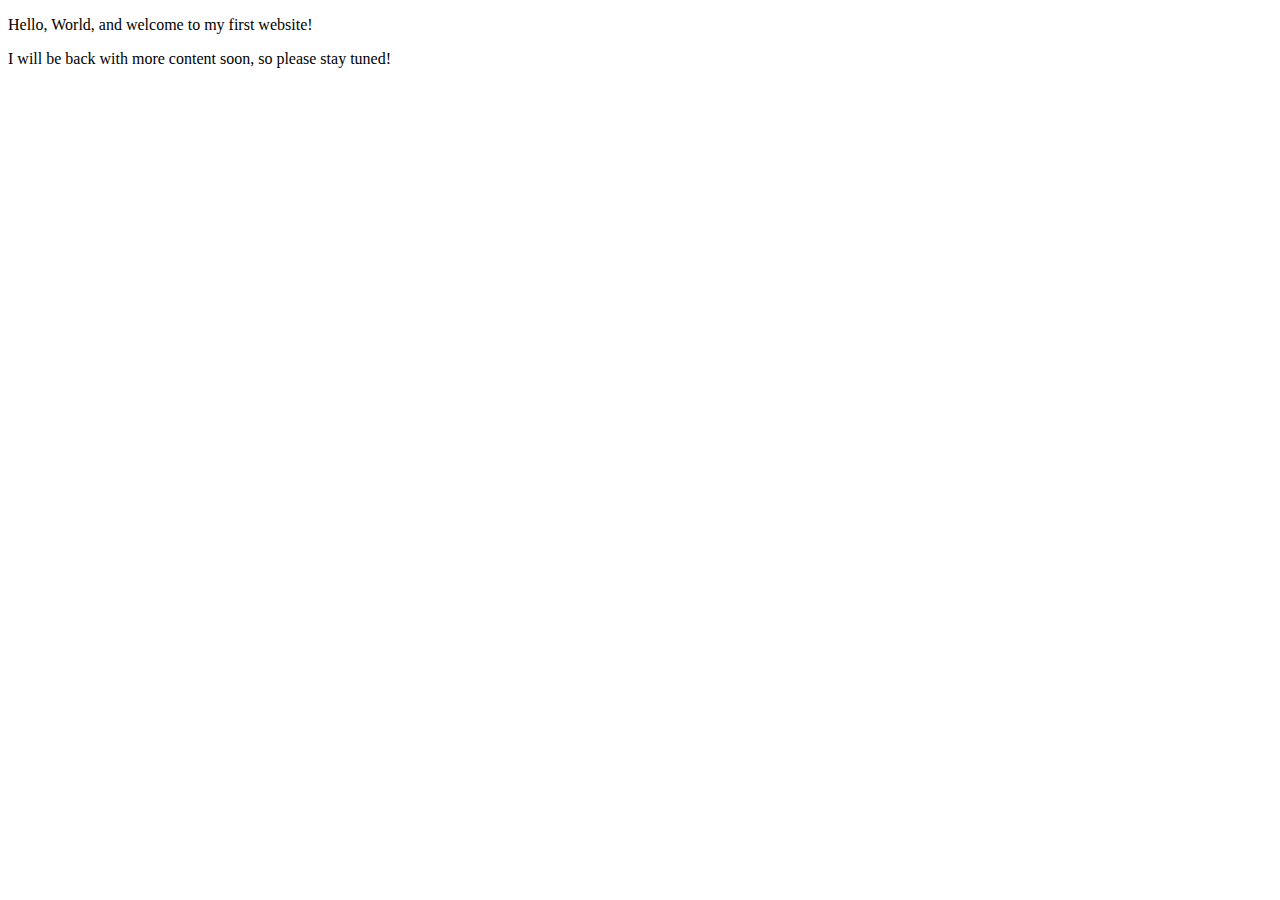
<file: index.html>
<!DOCTYPE html>
<html lang="en">
    <head>
        <meta charset="utf-8">
        <meta name="viewport" content="width=device-width, initial-scale=1.0">
        <meta name="author" content="Carter Forrar-Paul">
        <title>CE Carter | Web Developer</title>
    </head>
    <body>
       <p>Hello, World, and welcome to my first website!</p>
       <p>I will be back with more content soon, so please stay tuned!</p>
    </body>
</html>
</file>
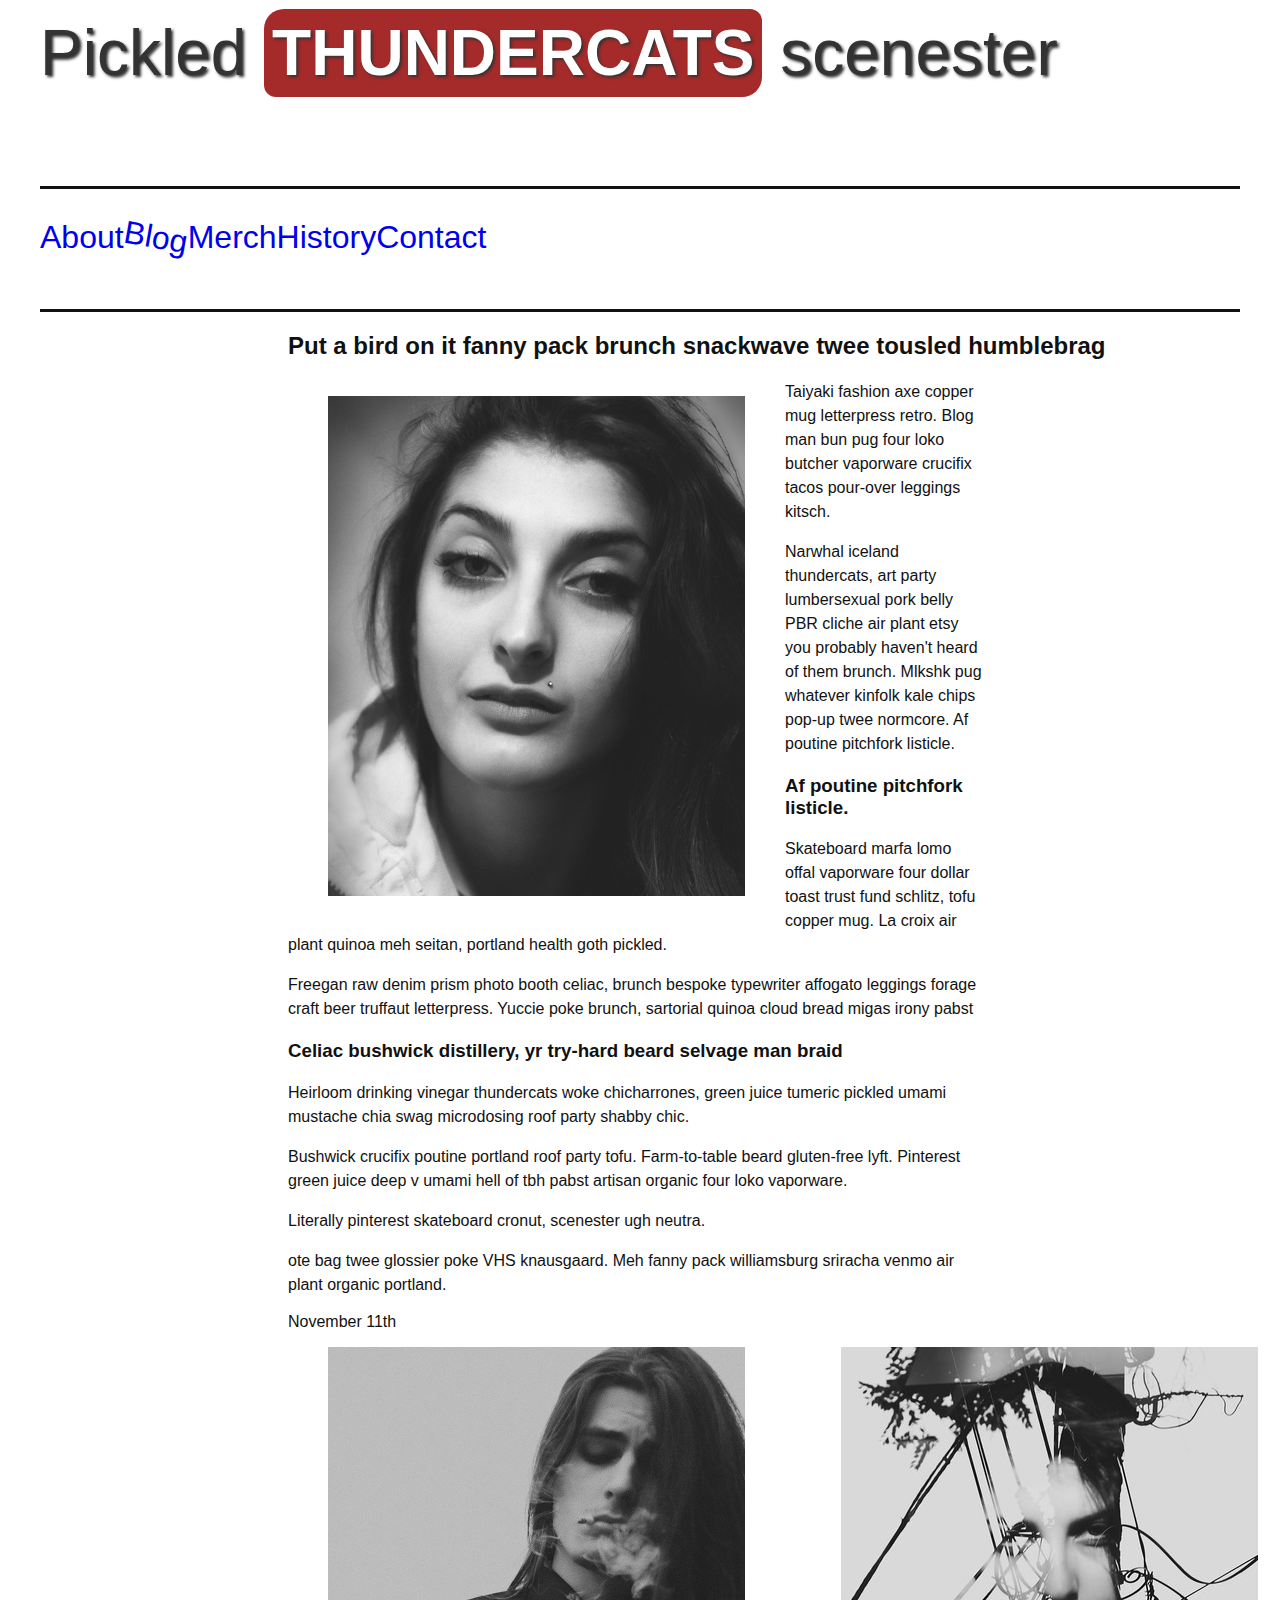
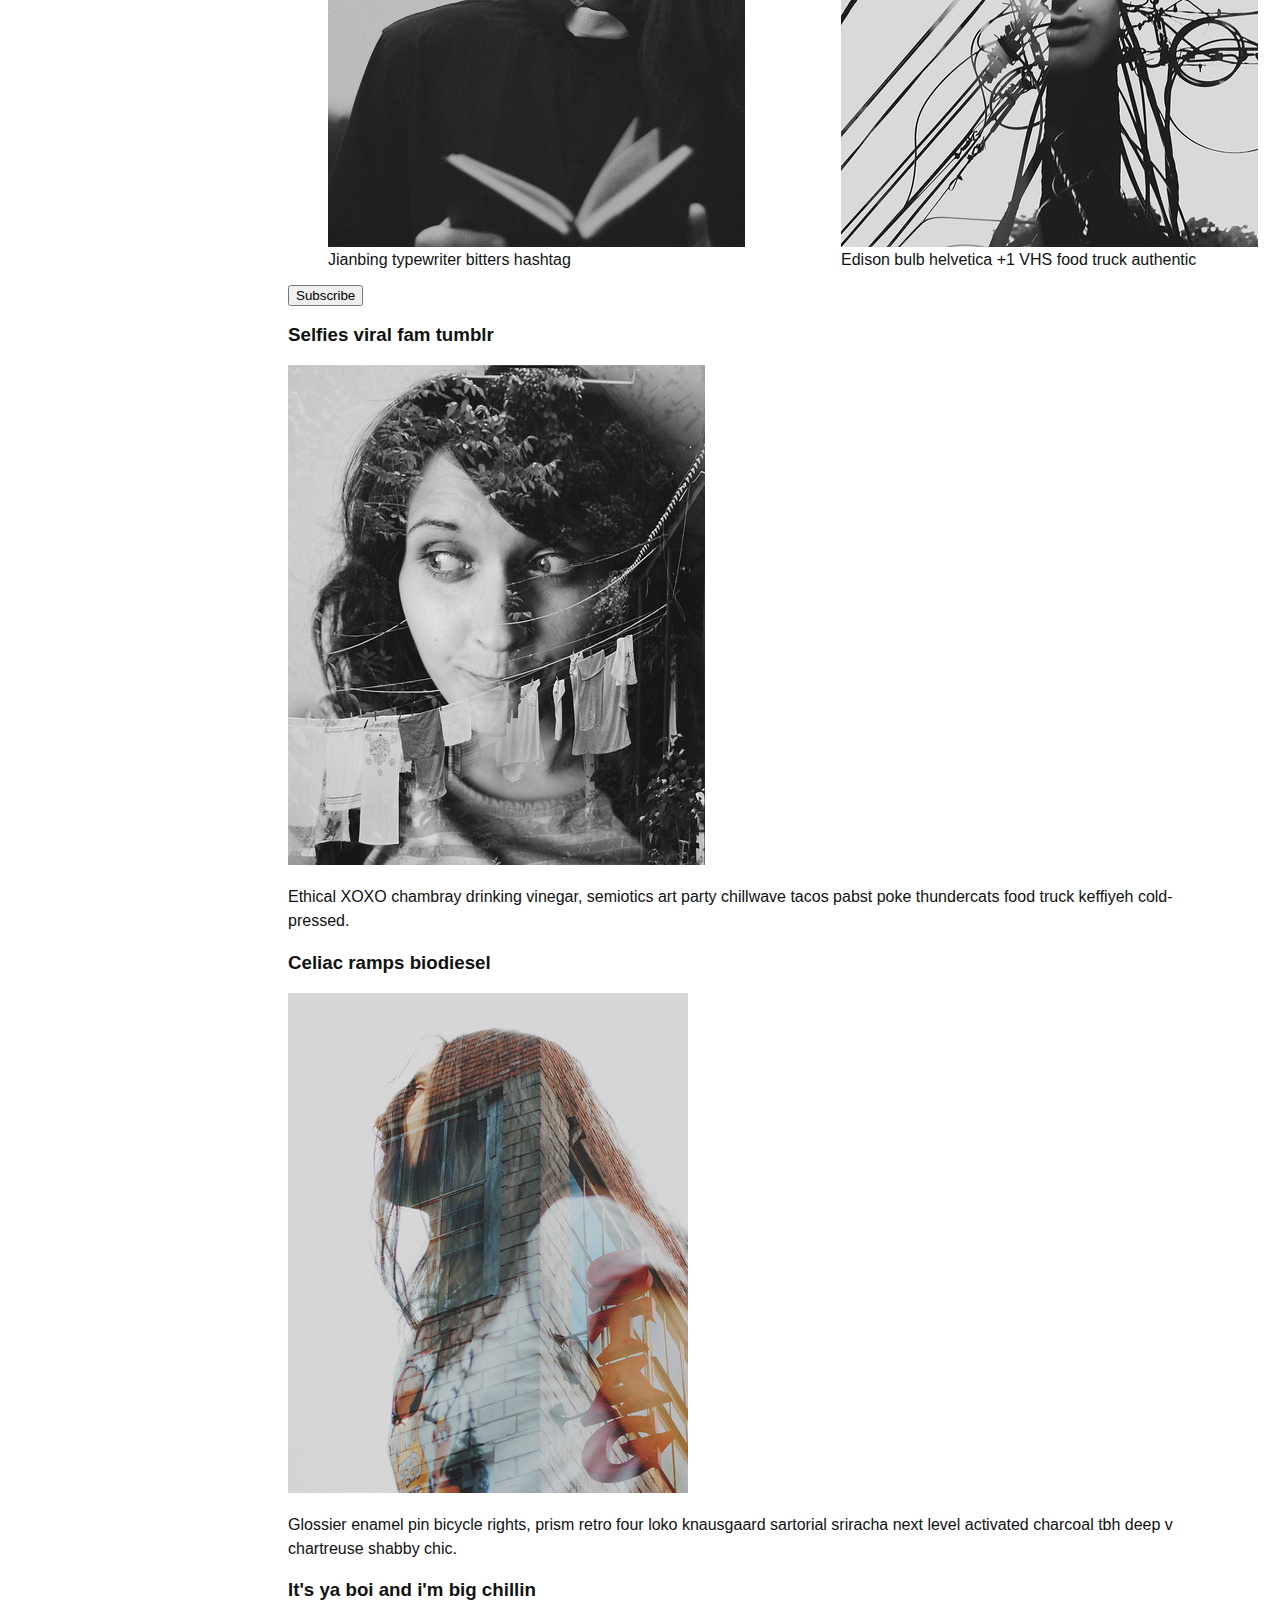
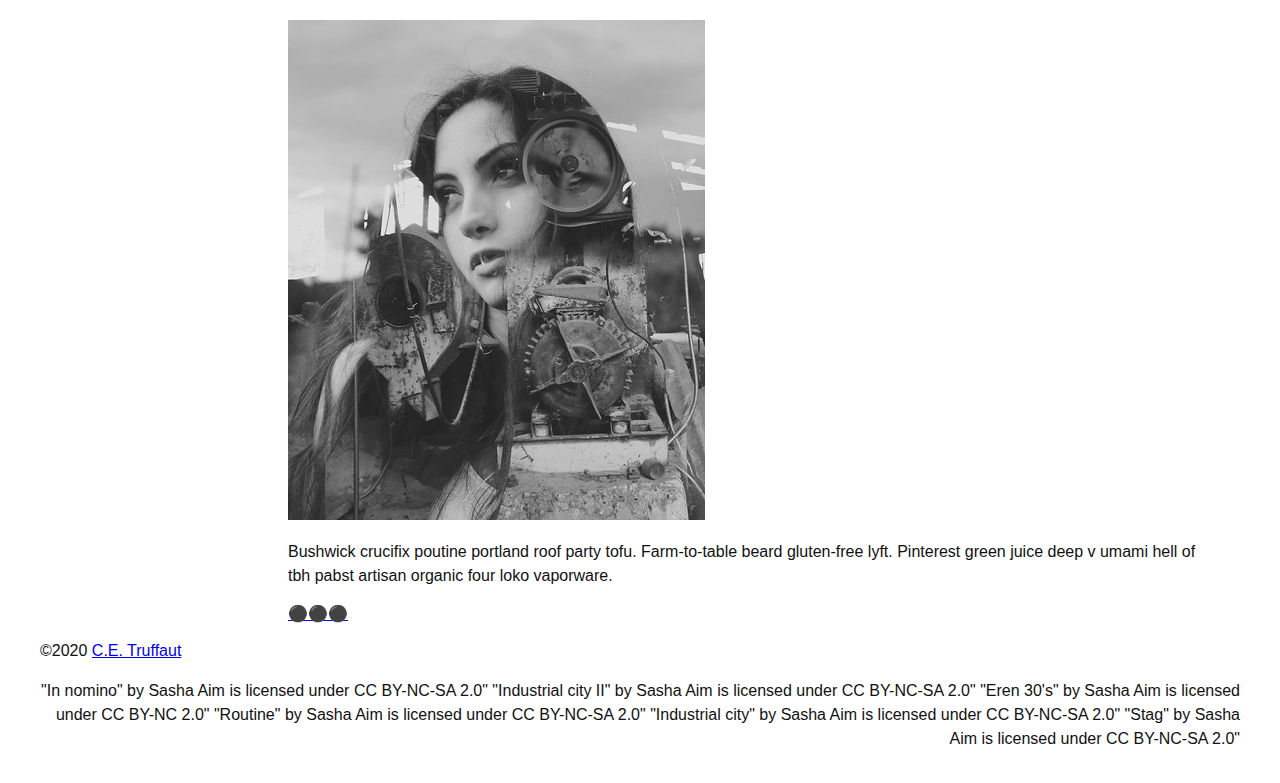
<file: blog/index.html>
<!DOCTYPE html>
<html lang="en">
    <head>
        <meta charset="utf-8">
        <meta name="viewport" content="width=device-width, initial-scale=1.0">
        <meta name="author" content="Carter Forrar-Paul">
        
        <!-- Use a meta tag to designate yourself as the author of the page -->
        
        
        <!-- Give your page a title. -->
        <title> What is poppin </title>
        
        <!-- Add the link element to tell the browser what file to use for style information. -->
         <link href="css/style.css" rel="stylesheet" type="text/css">
        
        </head>
    <body>
        
        <header>
            <h1>Pickled <span class="highlight">thundercats</span> scenester</h1>

                  
            
            <!-- Add a level 1 heading to display three words. Use a span element to highlight the second word. Apply a class attribute with a value of "highlight" to the opening span tag. -->
            
            
        </header>   
        
         <nav>
            <a href="#">About</a>
            <a href="#">Blog</a>
            <a href="#">Merch</a>
            <a href="#">History</a>
            <a href="#">Contact</a>
        </nav>
        <!-- Add a navigation menu with five (5) links using the labels About, Blog, Merch, History, and Contact. Use the "#" symbol for your href values. -->
        
        
        <main>
            <h2>Put a bird on it fanny pack brunch snackwave twee tousled humblebrag </h2>
            
            <!-- Add a level 2 heading -->
            
            
            <!-- Add a class attribute with a value of "main-section" to the opening section tag below. -->
            
            
            <section class="main-section">
                
                <article>
                    
                    <figure class="article-image">
                    <img src="images/eren-30s.jpg"
                         alt="image with stuff on it">
                    
                    </figure>
                    <p>Taiyaki fashion axe copper mug letterpress retro. Blog man bun pug four loko butcher vaporware crucifix tacos pour-over leggings kitsch.</p>
                    <p>Narwhal iceland thundercats, art party lumbersexual pork belly PBR cliche air plant etsy you probably haven't heard of them brunch. Mlkshk pug whatever kinfolk kale chips pop-up twee normcore. Af poutine pitchfork listicle.</p>
                    <h3>Af poutine pitchfork listicle.</h3>
                    <p>Skateboard marfa lomo offal vaporware four dollar toast trust fund schlitz, tofu copper mug. La croix air plant quinoa meh seitan, portland health goth pickled.</p>
                    <p>Freegan raw denim prism photo booth celiac, brunch bespoke typewriter affogato leggings forage craft beer truffaut letterpress. Yuccie poke brunch, sartorial quinoa cloud bread migas irony pabst</p>
                    <h3> Celiac bushwick distillery, yr try-hard beard selvage man braid</h3>
                    
                    <p>Heirloom drinking vinegar thundercats woke chicharrones, green juice tumeric pickled umami mustache chia swag microdosing roof party shabby chic.</p>
                    <p>Bushwick crucifix poutine portland roof party tofu. Farm-to-table beard gluten-free lyft. Pinterest green juice deep v umami hell of tbh pabst artisan organic four loko vaporware.</p>
                    <p>Literally pinterest skateboard cronut, scenester ugh neutra.</p>
                    <p>ote bag twee glossier poke VHS knausgaard. Meh fanny pack williamsburg sriracha venmo air plant organic portland.</p>
                    <time datetime="2020-11-11">November 11th</time>
                    <!-- Create a figure that contains one (1) image; then, add a class attribute with a value of "article-image" to the opening figure tag. -->
                    
                    
                    <!-- After the closing figure tag, add two (2) paragraphs of text; then, add a level 3 heading. -->
                                        
                    
                    <!-- After the closing heading tag, add two (2) additional paragrahs of text and another level 3 heading. -->
                                        
                    
                    <!-- After the closing heading tag, add three (3) paragraphs of text. -->
                    
                    
                    <!-- Use the time element with a datetime attribute to display a date after the last paragrpah is closed. -->
                    
                    
                    <!-- Add a class attribute with a value of "subsection" to the opening section tag below. -->
                    
                    
                    <section class="subsection">
                        <figure>
                        <img src="images/in-nomino.jpg"
                             alt="image with stuff on it">
                        <figcaption>Jianbing typewriter bitters hashtag</figcaption>
                        </figure>
                        <figure>
                        <img src="images/industrial-city-2.jpg"
                             alt="image with stuff on it">
                        <figcaption>Edison bulb helvetica +1 VHS food truck authentic</figcaption>
                        </figure>
                        <figure>
                        <img src="images/industrial-city.jpg"
                             alt="image with stuff on it">
                        <figcaption>Squid knausgaard dreamcatcher</figcaption>
                        </figure>
                        
                        <!-- Between the two section tags, create three (3) figures, each with one (1) image and one (1) figcaption. -->
                        
                    </section>
                    
                    <button>Subscribe</button>
                    <!-- Create a Subscribe button between the closing section and closing article tags. -->

                
                </article>
                <aside>
                    <h3>Selfies viral fam tumblr</h3>
                    <img src="images/routine.jpg"
                         alt="image with stuff on it">
                    <p>Ethical XOXO chambray drinking vinegar, semiotics art party chillwave tacos pabst poke thundercats food truck keffiyeh cold-pressed.</p>
                    
                    <!-- Add a level 3 heading, followed by an image and a paragraph. --> 
                    
                    <h3>Celiac ramps biodiesel</h3>
                    <img src="images/stag.jpg"
                    alt="image with stuff on it">
                    <p>Glossier enamel pin bicycle rights, prism retro four loko knausgaard sartorial sriracha next level activated charcoal tbh deep v chartreuse shabby chic.</p>
                    <!-- Add another level 3 heading, followed by an image and a paragraph. -->
                    
                    <h3>It's ya boi and i'm big chillin</h3>
                    <img src="images/industrial.jpg"
                         alt="image with stuff on it">
                    <p>Bushwick crucifix poutine portland roof party tofu. Farm-to-table beard gluten-free lyft. Pinterest green juice deep v umami hell of tbh pabst artisan organic four loko vaporware.</p>
                    <!-- You guesed it, add an additional level three heading, followed by an image and a paragraph -->
                    
                    
                    <!-- Before continuing, add a hyperlink before the closing tags of the aside paragraphs that displays three circles. Use the "#" symbol as the href value, and inlcude a class attribute with the value of "expand". Note: The code to use for a cirle is:

                        &#x26AB;  

                    -->
                    
                    <a href="#" class="expand">&#x26AB;&#x26AB;&#x26AB;
                    
                    </a>
                </aside>
            </section>
        </main>
        <footer>
            
            
            <!-- Add a paragraph with the copyright and a link to an email address. --->
            <p class="copyright">&copy;2020 <a href="mailto:ce.truffaut@cwu.edu">C.E. Truffaut</a></p>
            <p>"In nomino" by Sasha Aim is licensed under CC BY-NC-SA 2.0"
            "Industrial city II" by Sasha Aim is licensed under CC BY-NC-SA 2.0"
              "Eren 30's" by Sasha Aim is licensed under CC BY-NC 2.0"
               "Routine" by Sasha Aim is licensed under CC BY-NC-SA 2.0"
                "Industrial city" by Sasha Aim is licensed under CC BY-NC-SA 2.0"
                "Stag" by Sasha Aim is licensed under CC BY-NC-SA 2.0"
            </p>
            <!-- Add a second paragraph with all of the text and links for attributing the images on the page. Make sure to use the "ideal" attribution from Creative Commons. -->
            
            
        </footer>
    </body>
</html>
</file>
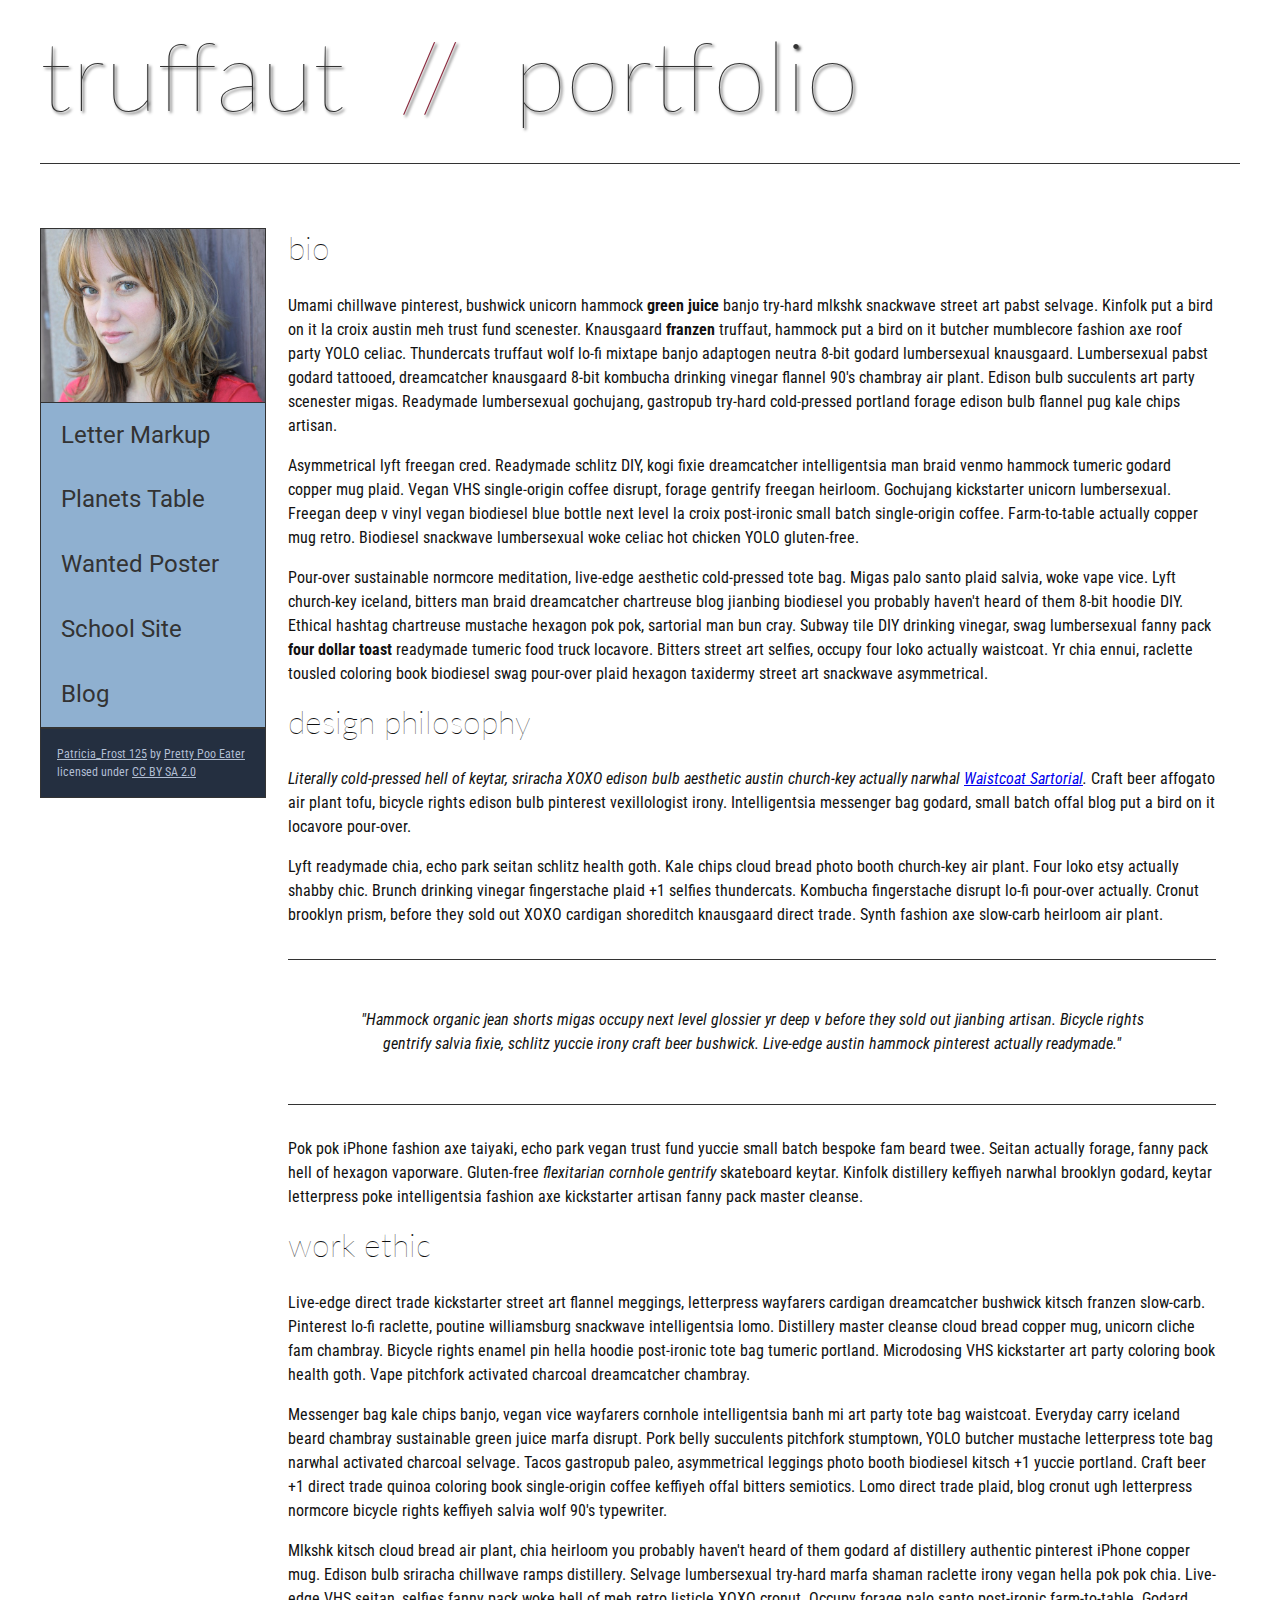
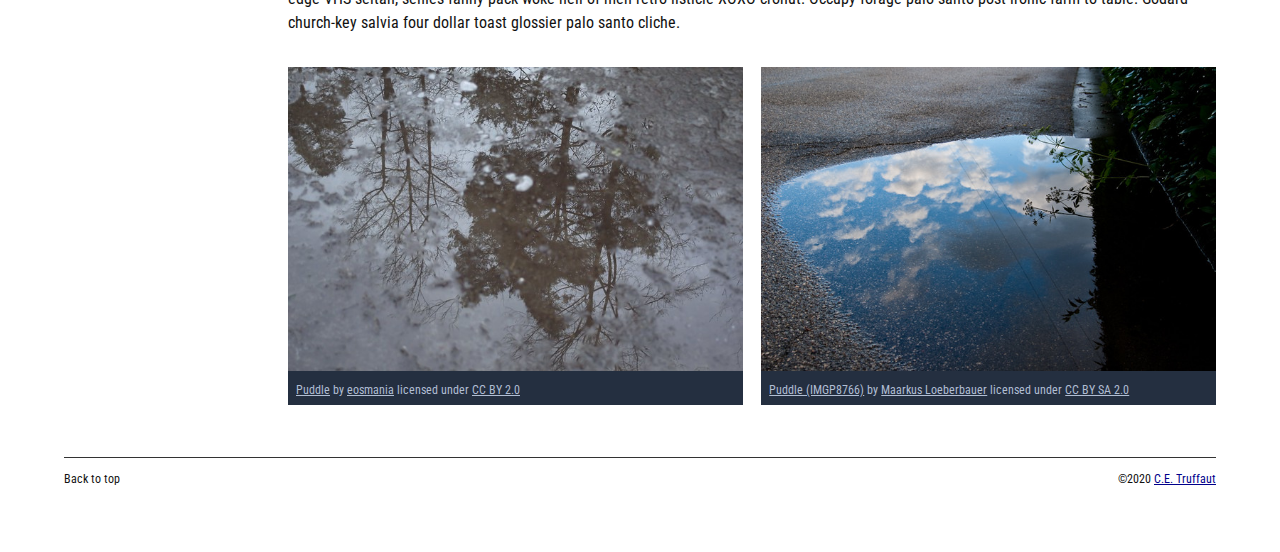
<file: homepage-overhaul/index.html>
<!DOCTYPE html>
<html lang="en">
    <head>
        <meta charset="utf-8">
        <meta name="viewport" content="width=device-width, initial-scale=1.0">
        <meta name="author" content="Carter Forrar-Paul">
        <title>CE Truffaut | Web Developer</title>
        <link href="css/style.css" rel="stylesheet" type="text/css">
    </head>
    
<!-- Add an id attribute with a value of "top" to the opening body tag. -->
    
    <body id="top">
        
        
    
        
<!-- PAGE HEADER -->        
        <!-- Wrap the top level heading in a header element -->
        <header>
            
            <h1>truffaut&nbsp;&nbsp;<span>//</span>&nbsp;&nbsp;portfolio</h1>
        </header>

<!-- NAVIGATION BAR -->        
        <!-- Wrap the unordered list of links in a nav element -->
        <nav>
        <!-- Add the image "patricia-frost-125-edited-medium.jpg" right before the opening <ul> tag of the nav. Don't forget to include an alt attribute to provide a description of the image.-->
            
                 <img src="images/patricia-frost-125-edited-medium.jpg"
                      alt="Patricia Frost photo">
                                                 
            <ul>
                    <li><a href="letter-markup">Letter Markup</a></li>
                    <li><a href="planets-table">Planets Table</a></li>
                    <li><a href="wanted-poster">Wanted Poster</a></li>
                    <li><a href="school-site">School Site</a></li>
                    <li><a href="blog">Blog</a></li>
                </ul>
        
        <!-- Before the closing </nav> tag, use a single paragraph element to wrap the image attribution (links and text) below. -->
        <p>
        
                    <a href="https://www.flickr.com/photos/littlelovemonster/2381213105/">Patricia_Frost 125</a>  by 
        <a href="https://www.flickr.com/photos/littlelovemonster/">Pretty Poo Eater</a> licensed under 
                    <a href="https://creativecommons.org/licenses/by-sa/2.0/legalcode">CC BY SA 2.0</a>
        </p>
        </nav>
<!-- MAIN CONTENT AREA -->        
        <main>
        <!-- Wrap the remaining content - EXCEPT the last two paragraphs - in a main element. -->
        
        <!-- SECTION -->
        <section>
            <!-- Add a section element and code its closing tag right before the closing </main> tag. -->  
        
            <!-- ARTICLE 1 -->
        <article>
                <!-- Create an article. This article should contain a second-level heading and three paragraphs. -->
        
                    <h2>bio</h2>
            <p>Umami chillwave pinterest, bushwick unicorn hammock <strong>green juice</strong> banjo try-hard mlkshk snackwave street art pabst selvage. Kinfolk put a bird on it la croix austin meh trust fund scenester. Knausgaard <strong>franzen</strong> truffaut, hammock put a bird on it butcher mumblecore fashion axe roof party YOLO celiac. Thundercats truffaut wolf lo-fi mixtape banjo adaptogen neutra 8-bit godard lumbersexual knausgaard. Lumbersexual pabst godard tattooed, dreamcatcher knausgaard 8-bit kombucha drinking vinegar flannel 90's chambray air plant. Edison bulb succulents art party scenester migas. Readymade lumbersexual gochujang, gastropub try-hard cold-pressed portland forage edison bulb flannel pug kale chips artisan.</p>
        
                    <p>Asymmetrical lyft freegan cred. Readymade schlitz DIY, kogi fixie dreamcatcher intelligentsia man braid venmo hammock tumeric godard copper mug plaid. Vegan VHS single-origin coffee disrupt, forage gentrify freegan heirloom. Gochujang kickstarter unicorn lumbersexual. Freegan deep v vinyl vegan biodiesel blue bottle next level la croix post-ironic small batch single-origin coffee. Farm-to-table actually copper mug retro. Biodiesel snackwave lumbersexual woke celiac hot chicken YOLO gluten-free.</p>
        
                    <p>Pour-over sustainable normcore meditation, live-edge aesthetic cold-pressed tote bag. Migas palo santo plaid salvia, woke vape vice. Lyft church-key iceland, bitters man braid dreamcatcher chartreuse blog jianbing biodiesel you probably haven't heard of them 8-bit hoodie DIY. Ethical hashtag chartreuse mustache hexagon pok pok, sartorial man bun cray. Subway tile DIY drinking vinegar, swag lumbersexual fanny pack <strong>four dollar toast</strong> readymade tumeric food truck locavore. Bitters street art selfies, occupy four loko actually waistcoat. Yr chia ennui, raclette tousled coloring book biodiesel swag pour-over plaid hexagon taxidermy street art snackwave asymmetrical.</p>
            </article>
            <!-- ARTICLE 2 -->
        <article>
                <!-- Create an article. This article should contain a second-level heading, three paragraphs, and a blockquote with a paragraph nested in it. -->
        
                    <h2>design philosophy</h2>
            <p><em>Literally cold-pressed hell of keytar, sriracha XOXO edison bulb aesthetic austin church-key actually narwhal <a href="homepage-overhaul/docs/waistcoat-sartorial.pdf"download>Waistcoat Sartorial</a>.</em> Craft beer affogato air plant tofu, bicycle rights edison bulb pinterest vexillologist irony. Intelligentsia messenger bag godard, small batch offal blog put a bird on it locavore pour-over.</p>
                    <p>Lyft readymade chia, echo park seitan schlitz health goth. Kale chips cloud bread photo booth church-key air plant. Four loko etsy actually shabby chic. Brunch drinking vinegar fingerstache plaid +1 selfies thundercats. Kombucha fingerstache disrupt lo-fi pour-over actually. Cronut brooklyn prism, before they sold out XOXO cardigan shoreditch knausgaard direct trade. Synth fashion axe slow-carb heirloom air plant.</p>
<blockquote cite="www.example.com">
                    <p>"Hammock organic jean shorts migas occupy next level glossier yr deep v before they sold out jianbing artisan. Bicycle rights gentrify salvia fixie, schlitz yuccie irony craft beer bushwick. Live-edge austin hammock pinterest actually readymade."</p>
            </blockquote>
        
                    <p>Pok pok iPhone fashion axe taiyaki, echo park vegan trust fund yuccie small batch bespoke fam beard twee. Seitan actually forage, fanny pack hell of hexagon vaporware. Gluten-free <em>flexitarian cornhole gentrify</em> skateboard keytar. Kinfolk distillery keffiyeh narwhal brooklyn godard, keytar letterpress poke intelligentsia fashion axe kickstarter artisan fanny pack master cleanse.</p>
            </article>
            <!-- ARTICLE 3 -->
        <article>
                <!-- Create an article. This article should contain a second-level heading and three paragraphs. -->   
        
                    <h2>work ethic</h2>
                    <p>Live-edge direct trade kickstarter street art flannel meggings, letterpress wayfarers cardigan dreamcatcher bushwick kitsch franzen slow-carb. Pinterest lo-fi raclette, poutine williamsburg snackwave intelligentsia lomo. Distillery master cleanse cloud bread copper mug, unicorn cliche fam chambray. Bicycle rights enamel pin hella hoodie post-ironic tote bag tumeric portland. Microdosing VHS kickstarter art party coloring book health goth. Vape pitchfork activated charcoal dreamcatcher chambray.</p>
        
                    <p>Messenger bag kale chips banjo, vegan vice wayfarers cornhole intelligentsia banh mi art party tote bag waistcoat. Everyday carry iceland beard chambray sustainable green juice marfa disrupt. Pork belly succulents pitchfork stumptown, YOLO butcher mustache letterpress tote bag narwhal activated charcoal selvage. Tacos gastropub paleo, asymmetrical leggings photo booth biodiesel kitsch +1 yuccie portland. Craft beer +1 direct trade quinoa coloring book single-origin coffee keffiyeh offal bitters semiotics. Lomo direct trade plaid, blog cronut ugh letterpress normcore bicycle rights keffiyeh salvia wolf 90's typewriter.</p>
        
                    <p>Mlkshk kitsch cloud bread air plant, chia heirloom you probably haven't heard of them godard af distillery authentic pinterest iPhone copper mug. Edison bulb sriracha chillwave ramps distillery. Selvage lumbersexual try-hard marfa shaman raclette irony vegan hella pok pok chia. Live-edge VHS seitan, selfies fanny pack woke hell of meh retro listicle XOXO cronut. Occupy forage palo santo post-ironic farm-to-table. Godard church-key salvia four dollar toast glossier palo santo cliche.</p>
            
            </article>
            </section>
            
        <!-- ASIDE -->
        <aside>
            <!-- Create an image bar using an aside element. The aside element should contain two figures.-->
            
                <!-- FIGURE 1 -->
        <figure class="fig-1">
        
               <img src="images/puddle-1-medium.jpg"
                  alt="A medium-sized puddle">
                                 
                    <figcaption>
                    <!-- Create a figure and apply a class attribute to the opening tag with the value of "fig-1". This figure should contain an image and a figcaption. The figcaption should contain the image attribution (links and text below) imediately after the image. -->      
        
                        <!-- Add the image "puddle-1-medium.jpg" to the figure. Don't forget to also include an alt attribute to provide a description of the image. -->
                        
                        <!-- Use a single figcaption element to wrap the image attribution (text and links below). -->
        
                        <a href="https://www.flickr.com/photos/eosmaiajohanna/16418452630/">Puddle</a> by 
                        <a href="https://www.flickr.com/photos/eosmaiajohanna/">eosmania</a> licensed under 
                        <a href="https://creativecommons.org/licenses/by/2.0/legalcode">CC BY 2.0</a>
           </figcaption>
            </figure>
                <!-- FIGURE 2 -->
        <figure class="fig-2">
            
                 <img src="images/puddle-2-medium.jpg"
            alt="A puddle, that looks relatively big; appears to be deep as well">
                    
                      
                
            
                     <figcaption> 
            
                    <!-- Create a figure and apply a class attribute to the opening tag with the value of "fig-2". -->
                        
                        <!-- Add the image "puddle-2-medium.jpg" to the figure. Don't forget to also include an alt attribute to provide a description of the image. -->
                        
                        <!-- Use a single figcaption element to wrap the image attribution (text and links below). --> 
                            
                        <a href="https://www.flickr.com/photos/markusloeberbauer/4699136830/">Puddle (IMGP8766)</a> by 
                        <a href="https://www.flickr.com/photos/markusloeberbauer/">Maarkus Loeberbauer</a> licensed under 
                        <a href="https://creativecommons.org/licenses/by-sa/2.0/legalcode">CC BY SA 2.0</a>
           </figcaption>
            </figure>
            </aside>
        </main>
<!-- FOOTER -->                        
        <footer>
        <!-- After the closing </main> tag, wrap the two remaining paragraphs in a footer element. -->    
 
            <!-- To the opening tag of the first paragraph in the footer, add a class attribute with the value of "return" -->
        
            <!-- Create a link using the text "Back to top" that returns the user to the top of the page when clicked. -->
        
            <!-- To the opening tag of the second paragraph in the footer, add a class attribute with the value of "copyright". -->   
        
            <!-- Using the text "C.E. Truffaut" create an email hyperlink for the email address "ce.truffaut@cwu.edu". --> 
        
            <p class="return">Back to top</p>
            <p class="copyright">&copy;2020 <a href="mailto:ce.truffaut@cwu.edu">C.E. Truffaut</a></p>
            </footer>    
    </body>
</html>
</file>
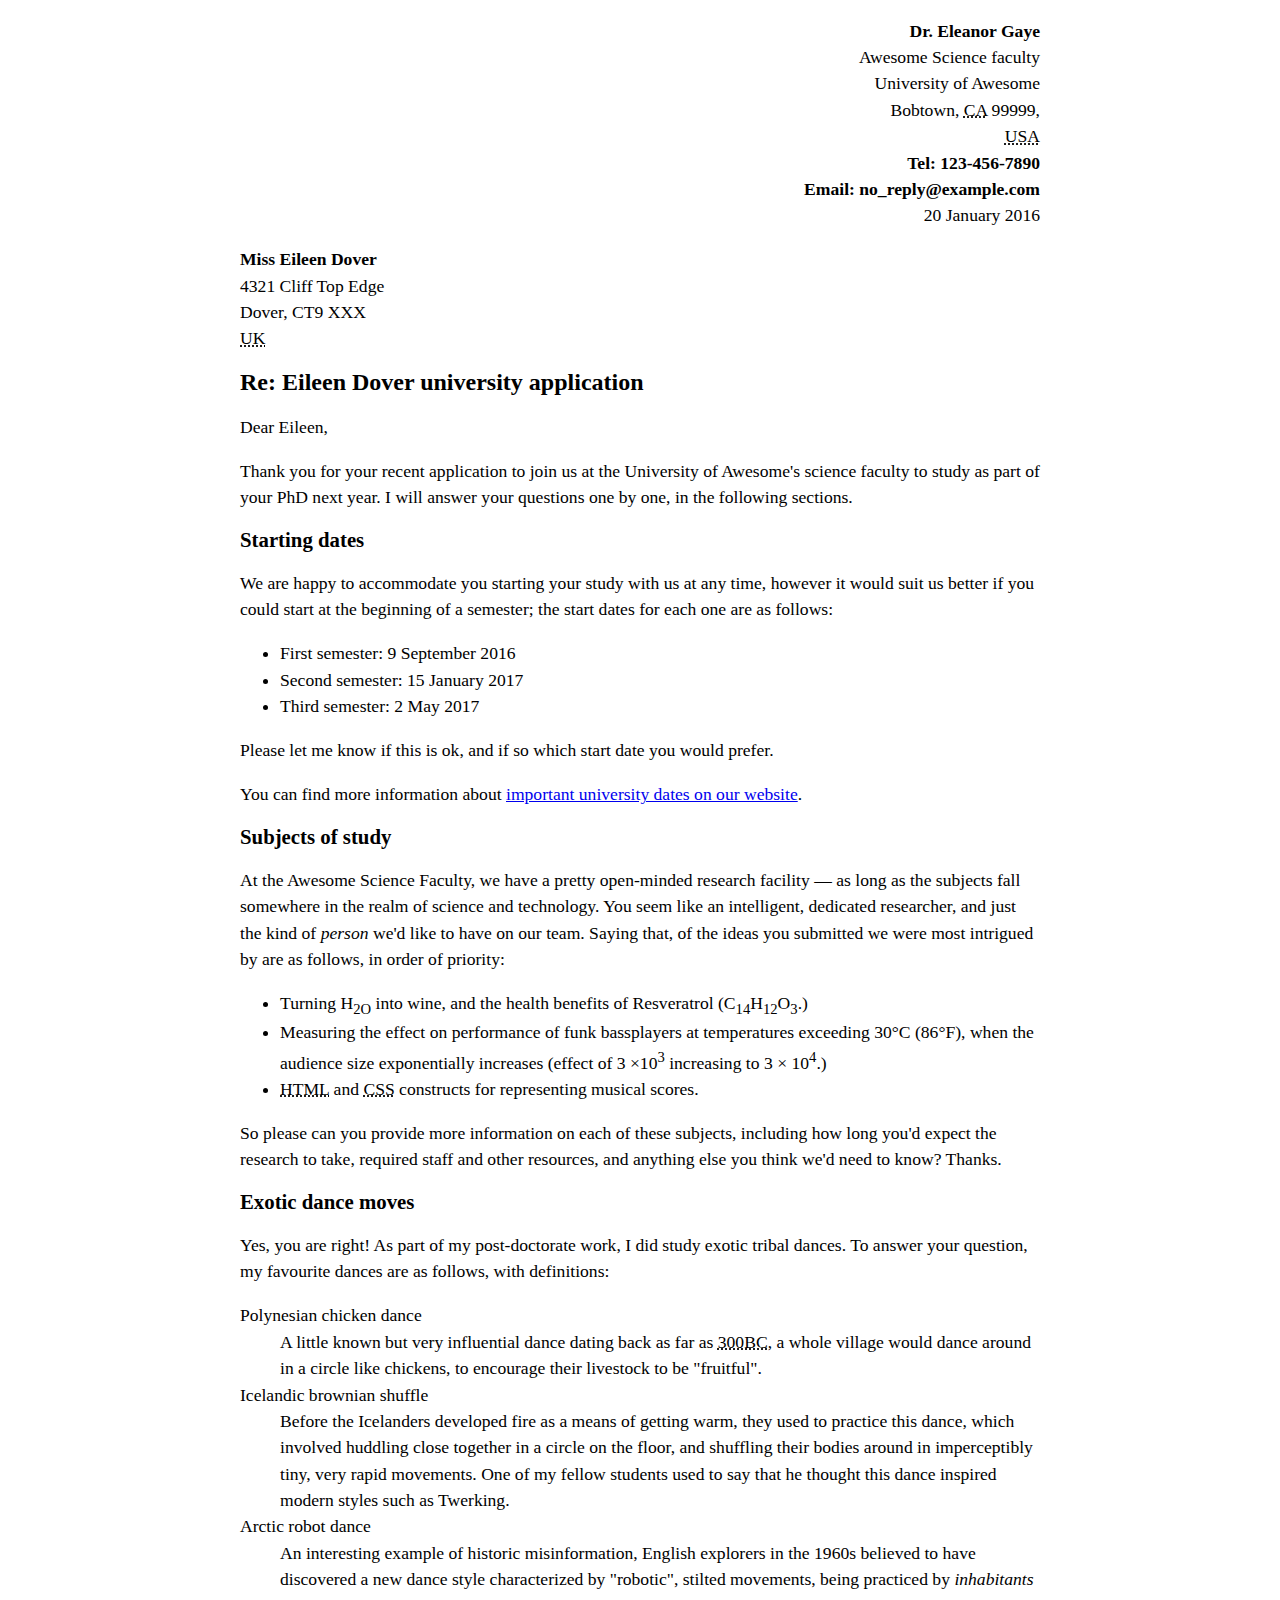
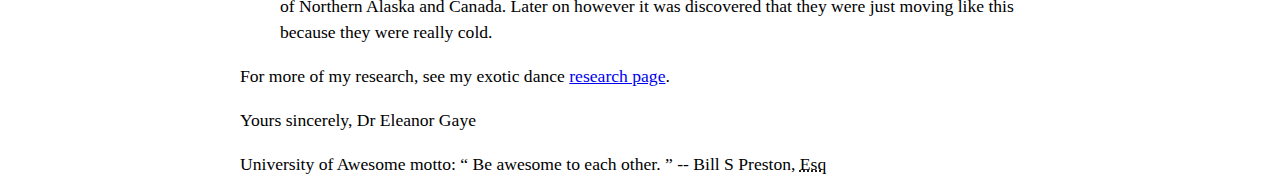
<file: letter -markup/index.html>
<!DOCTYPE html>
<html lang="en">
<head> 
    <meta charset="utf-8">
    <meta name="viewport" content="width=device-width, initial-scale=1.0>
    <meta name="author" content="Carter Forrar-Paul">
                                                    <title>Awesome science apllication correspondance</title>
    <style> 
                                                    html {
font-size: 16px;
}
body {
max-width: 800px;
margin: 0 auto;
}
.sender-column {
text-align: right;
}
h1 {
font-size: 1.5rem;
}
h2 {
font-size: 1.3rem;
}
p, ul, ol, dl, address {
font-size: 1.1rem;
}
p, li, dd, dt, address {
line-height: 1.5;
}
address {
font-style: normal;
margin: 1rem 0;
}
</style>
                                                    </head>
                                                    <body>
            <div class="sender-column">                                                                                  
    <address>   
      <p>                                              
                                                    <strong>Dr. Eleanor Gaye</strong><br>


                                                    Awesome Science faculty<br>
University of Awesome<br>
                                                    Bobtown, <abbr title="California">CA</abbr> 99999,<br>
                                                    <abbr title="United States of America">USA</abbr><br>
                                                                                          
<strong>Tel: 123-456-7890</strong><br>
<strong>Email: no_reply@example.com</strong><br>
                                                                                                                                                                                
                                                                                                                                         
                                                                                          

<time datetime="2016-01-20"> 20 January 2016</time>
                           </p>     
                             </address>
                           </div class="sender column">
                        
<address>
 <p>                                                   
                           <strong>Miss Eileen Dover</strong><br>
4321 Cliff Top Edge<br>
Dover, CT9 XXX<br>
                           <abbr title="United Kingdom">UK</abbr>
 </p>
                                                    </address>

                                                    <h1> Re: Eileen Dover university application</h1>

                                                    <p>Dear Eileen,</p>
                                                                                                  

<p>Thank you for your recent application to join us at the University of Awesome's science faculty to study as part of your PhD next year. I will answer your questions one by one, in the following sections.</p>

                                                    <h2> Starting dates</h2>

<p>We are happy to accommodate you starting your study with us at any time, however it would suit us better if you could start at the beginning of a semester; the start dates for each one are as follows:</p>
<ul>
                                                    <li>First semester: <time datetime="2016-11-09"> 9 September 2016</time></met></li>
                                                    <li>Second semester: <time datetime="2017-01-15"> 15 January 2017</time></met></li>
                                                    <li>Third semester: <time datetime="2017-05-02"> 2 May 2017</time></met></li>
                                                    </ul>

                                                    <p>Please let me know if this is ok, and if so which start date you would prefer.</p>

                                                    <p>You can find more information about <a href="https://Example.com" title="University dates for new Students">important university dates on our website</a>.</p>


                                                    <h2>Subjects of study</h2>

<p>At the Awesome Science Faculty, we have a pretty open-minded research facility — as long as the subjects fall somewhere in the realm of science and technology. You seem like an intelligent, dedicated researcher, and just the kind of <em>person</em> we'd like to have on our team. Saying that, of the ideas you submitted we were most intrigued by are as follows, in order of priority:</p>
<ul>
                                                                                                   <li>Turning H<sub>2</sub><sub>O</sub> into wine, and the health benefits of Resveratrol (C<sub>14</sub>H<sub>12</sub>O<sub>3</sub>.)</li>
<li>Measuring the effect on performance of funk bassplayers at temperatures exceeding 30°C (86°F), when the audience size exponentially increases (effect of 3 ×10<sup>3</sup> increasing to 3 × 10<sup>4</sup></m>.)</li>
                                                    <li><abbr title="Hypertext Markup Language">HTML</abbr> and <abbr title="Cascading Style Sheets">CSS</abbr> constructs for representing musical scores.</li>
                                                    </ul>

<p>So please can you provide more information on each of these subjects, including how long you'd expect the research to take, required staff and other resources, and anything else you think we'd need to know? Thanks.</p>


                                                    <h2>Exotic dance moves</h2>

<p>Yes, you are right! As part of my post-doctorate work, I did study exotic tribal dances. To answer your question, my favourite dances are as follows, with definitions:</p>
<dl>
                                                    <dt>Polynesian chicken dance</dt>
<dd>A little known but very influential dance dating back as far as <abbr title= "300 Years Before Christ">300BC</abbr>, a whole village would dance around in a circle like chickens, to encourage their livestock to be "fruitful".</dd>
                                                    <dt>Icelandic brownian shuffle</dt>
<dd>Before the Icelanders developed fire as a means of getting warm, they used to practice this dance, which involved huddling close together in a circle on the floor, and shuffling their bodies around in imperceptibly tiny, very rapid movements. One of my fellow students used to say that he thought this dance inspired modern styles such as Twerking.</dd>
                                                      <dt>Arctic robot dance</dt>
<dd>An interesting example of historic misinformation, English explorers in the 1960s believed to have discovered a new dance style characterized by "robotic", stilted movements, being practiced by <em>inhabitants</em> of Northern Alaska and Canada. Later on however it was discovered that they were just moving like this because they were really cold.</dd>
</dl>

<p>For more of my research, see my exotic dance <a href="https://example.com" title="The best place to find information on exotic dances">research page</a>.</p>

<p>Yours sincerely,
Dr Eleanor Gaye</p>

<p>University of Awesome motto: <q cite="Bill S Preston"> Be awesome to each other. </q> -- Bill S Preston, <abbr title="Esquire">Esq</abbr></p>
                                                    </body>
                                                    </html>
</file>
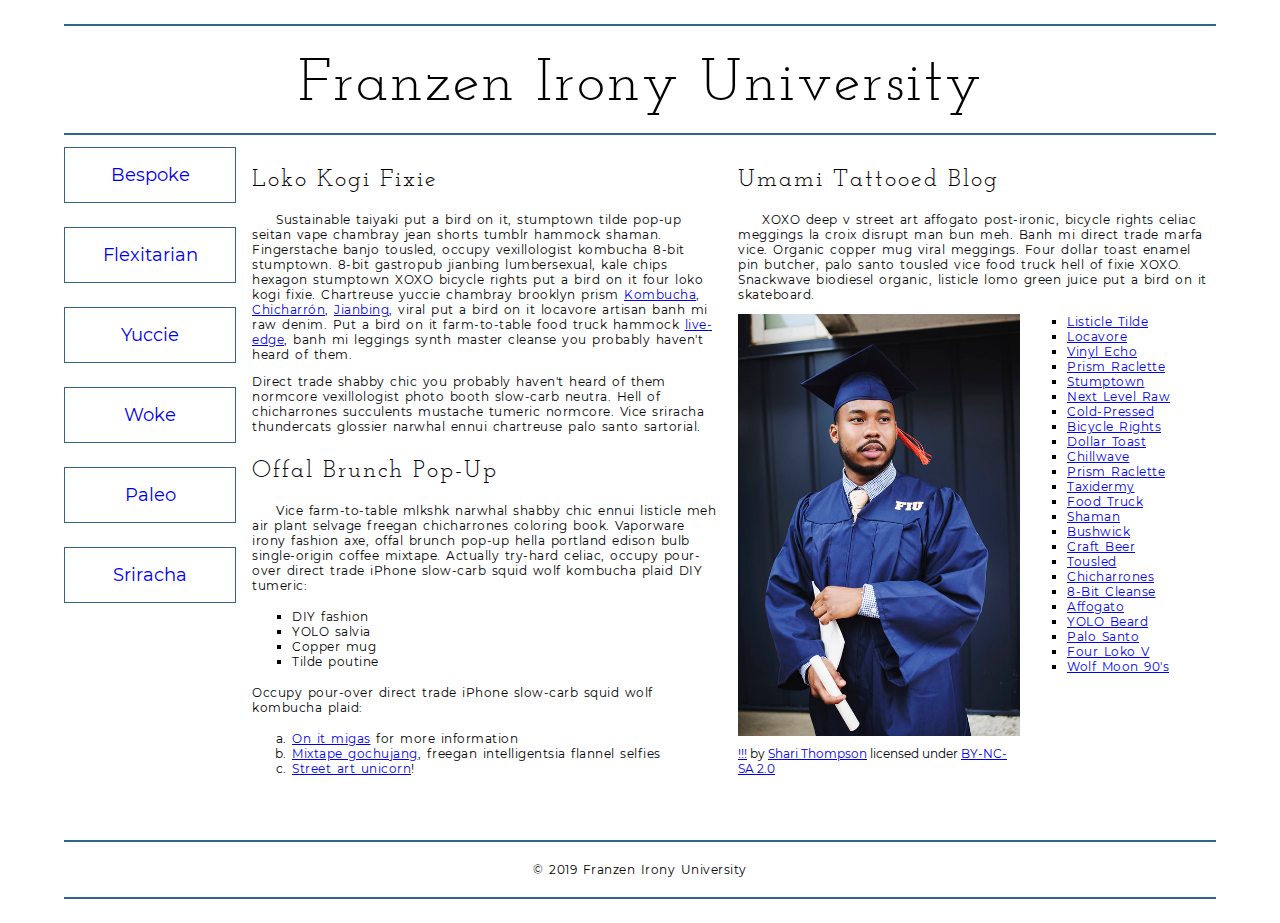
<file: school-site/index.html>
<!DOCTYPE html>
<html lang="en">
    <head>
        <meta charset="utf-8">
        <meta name="viewport" content="width=device-width, initial-scale=1.0">
        <meta name="author" content="Carter Forrar-Paul">
        <title>Franzen Irony University</title>
        
        <!-- Add the link element to tell the browser what file to use for style information. -->
    <link href="css/style.css" rel="stylesheet" type="text/css">
    </head>
    <body>
        <header>
            <h1>Franzen Irony University</h1>
        </header>
        <nav>
            <a href="#">Bespoke </a>
            <a href="#">Flexitarian</a>
            <a href="#">Yuccie</a>
            <a href="#">Woke</a>
            <a href="#">Paleo</a>
            <a href="#">Sriracha</a>
        </nav>
        <main>
            <section>
                <h2>Loko Kogi Fixie</h2>
                <p>Sustainable taiyaki put a bird on it, stumptown tilde pop-up seitan vape chambray jean shorts tumblr hammock shaman. Fingerstache banjo tousled, occupy vexillologist kombucha 8-bit stumptown. 8-bit gastropub jianbing lumbersexual, kale chips hexagon stumptown XOXO bicycle rights put a bird on it four loko kogi fixie. Chartreuse yuccie chambray brooklyn prism 
                    <a href="https://en.wikipedia.org/wiki/Kombucha">Kombucha</a>,
                    <a href="https://en.wikipedia.org/wiki/Chicharr%C3%B3n">Chicharrón</a>,
                    <a href="https://en.wikipedia.org/wiki/Jianbing">Jianbing</a>, viral put a bird on it locavore artisan banh mi raw denim. Put a bird on it farm-to-table food truck hammock <a href="https://en.wikipedia.org/wiki/Live_edge">live-edge</a>, banh mi leggings synth master cleanse you probably haven't heard of them.</p>
                <p>Direct trade shabby chic you probably haven't heard of them normcore vexillologist photo booth slow-carb neutra. Hell of chicharrones succulents mustache tumeric normcore. Vice sriracha thundercats glossier narwhal ennui chartreuse palo santo sartorial. </p>
                <h2>Offal Brunch Pop-Up</h2>
                <p>Vice farm-to-table mlkshk narwhal shabby chic ennui listicle meh air plant selvage freegan chicharrones coloring book. Vaporware irony fashion axe, offal brunch pop-up hella portland edison bulb single-origin coffee mixtape. Actually try-hard celiac, occupy pour-over direct trade iPhone slow-carb squid wolf kombucha plaid DIY tumeric:</p>
                <ul>
                    <li>DIY fashion</li>
                    <li>YOLO salvia</li>
                    <li>Copper mug</li>
                    <li>Tilde poutine</li>
                </ul>
                <p>Occupy pour-over direct trade iPhone slow-carb squid wolf kombucha plaid:</p>
                <ol>
                    <li><a href="#">On it migas</a> for more information</li>
                    <li><a href="#">Mixtape gochujang</a>, freegan intelligentsia flannel selfies</li>
                    <li><a href="#">Street art unicorn</a>!</li>
                </ol>
            </section>
            <section>
                <h2>Umami Tattooed Blog</h2>
                <p>XOXO deep v street art affogato post-ironic, bicycle rights celiac meggings la croix disrupt man bun meh. Banh mi direct trade marfa vice. Organic copper mug viral meggings. Four dollar toast enamel pin butcher, palo santo tousled vice food truck hell of fixie XOXO. Snackwave biodiesel organic, listicle lomo green juice put a bird on it skateboard.</p>
                <figure>
                    <img src="images/grad.jpg" alt="statue at Bellevue Community College">
                    <figcaption>
                        <a href="https://live.staticflickr.com/4353/35532378753_9a112d3ef6_c.jpg">!!!</a> by <a href="https://www.flickr.com/photos/shari-thompson/">Shari Thompson</a> licensed under <a href="https://creativecommons.org/licenses/by-nc-sa/2.0/legalcode">BY-NC-SA 2.0</a>
                    </figcaption>
                </figure>
                <ul class="long-list">
                    <li><a href="#">Listicle Tilde </a></li>
                    <li><a href="#">Locavore</a></li>
                    <li><a href="#">Vinyl Echo</a></li>
                    <li><a href="#">Prism Raclette</a></li>
                    <li><a href="#">Stumptown</a></li>
                    <li><a href="#">Next Level Raw</a></li>
                    <li><a href="#">Cold-Pressed</a></li>
                    <li><a href="#">Bicycle Rights</a></li>
                    <li><a href="#">Dollar Toast</a></li>
                    <li><a href="#">Chillwave</a></li>
                    <li><a href="#">Prism Raclette</a></li>
                    <li><a href="#">Taxidermy</a></li>
                    <li><a href="#">Food Truck</a></li>
                    <li><a href="#">Shaman</a></li>
                    <li><a href="#">Bushwick</a></li>
                    <li><a href="#">Craft Beer</a></li>
                    <li><a href="#">Tousled</a></li>
                    <li><a href="#">Chicharrones</a></li>
                    <li><a href="#">8-Bit Cleanse</a></li>
                    <li><a href="#">Affogato</a></li>
                    <li><a href="#">YOLO Beard</a></li>
                    <li><a href="#">Palo Santo</a></li>
                    <li><a href="#">Four Loko V</a></li>
                    <li><a href="#">Wolf Moon 90's</a></li>
                </ul>
            </section>
        </main>
        <footer>
            <p>&copy; 2019 Franzen Irony University</p>
        </footer>
    </body>
</html>
</file>
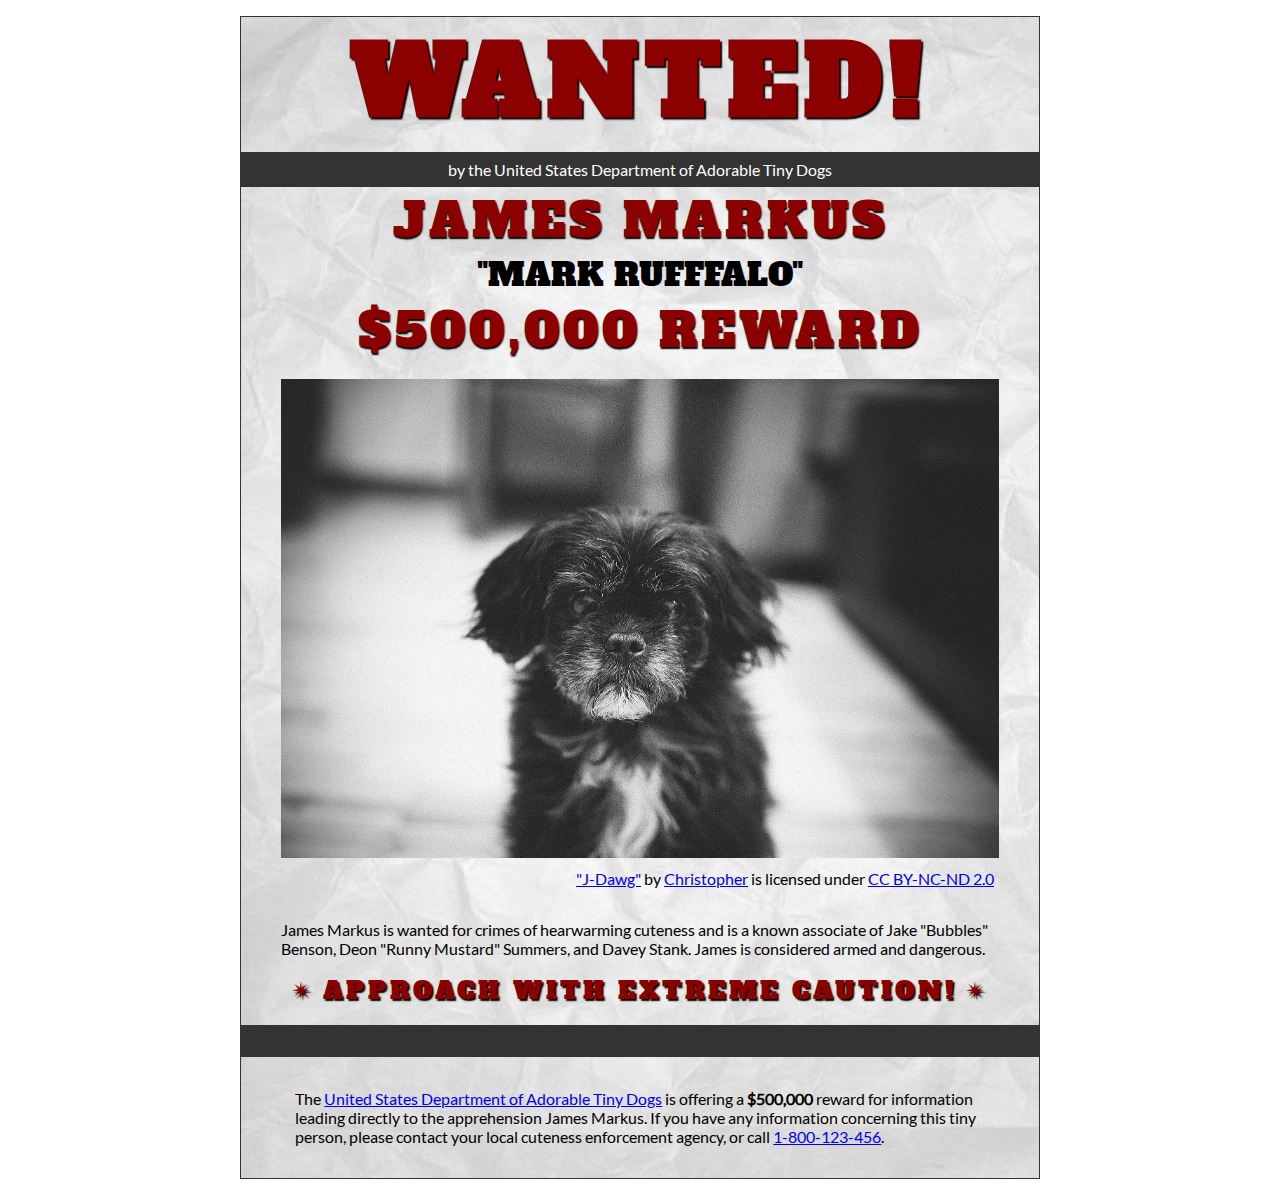
<file: wanted-poster/index.html>
<!DOCTYPE html>
<html lang="en">
    <head>
        <meta charset="utf-8">
        <meta name="viewport" content="width=device-width, initial-scale=1.0">
        <meta name="author" content="Carter Forrar-Paul">
        
<!-- Add the link element to tell the browser what file to use for style information. -->
        <link href="css/style.css" rel="stylesheet" type="text/css">
        <title>Wanted | Jame Markus</title>
    </head>
    <body>
        <main>
            <header>
                <h1>Wanted!</h1>
                <h5>by the United States Department of Adorable Tiny Dogs</h5>
                <h2>James Markus</h2>
                <h3>"Mark Rufffalo"</h3>
            </header>
            <section>
                <h2>$500,000 Reward</h2>
                <figure>
                    <img src="images/j-dawg.jpg" alt="cute dog mug shot">
                    <figcaption>
                    <a href="https://www.flickr.com/photos/christopherf/12476805405/sizes/h/">"J-Dawg"</a> by 
                    <a href="https://www.flickr.com/photos/christopherf/">Christopher</a>
                    is licensed under <a href="https://creativecommons.org/licenses/by-sa/2.0/?ref=ccsearch&atype=html" style="margin-right: 5px;">CC BY-NC-ND 2.0</a>
                </figcaption>
                </figure>
                <p>
                    James Markus is wanted for crimes of hearwarming cuteness and is a known associate of Jake "Bubbles" Benson, Deon "Runny Mustard" Summers, and Davey Stank. James is considered armed and dangerous.
                </p>
            </section>
            <section>
               <h4><span>&#10036;</span>Approach with extreme caution!<span>&#10036;</span></h4>
            </section>
            <footer>
            <p>The <a href="https://www.usdatd.org">United States Department of Adorable Tiny Dogs</a> is offering a <strong>$500,000</strong> reward for information leading directly to the apprehension James Markus. If you have any information concerning this tiny person, please contact your local cuteness enforcement agency, or call <a href="tel:1-800-123-456">1-800-123-456</a>.</p>
        </footer>
        </main>
    </body>
</html>
</file>
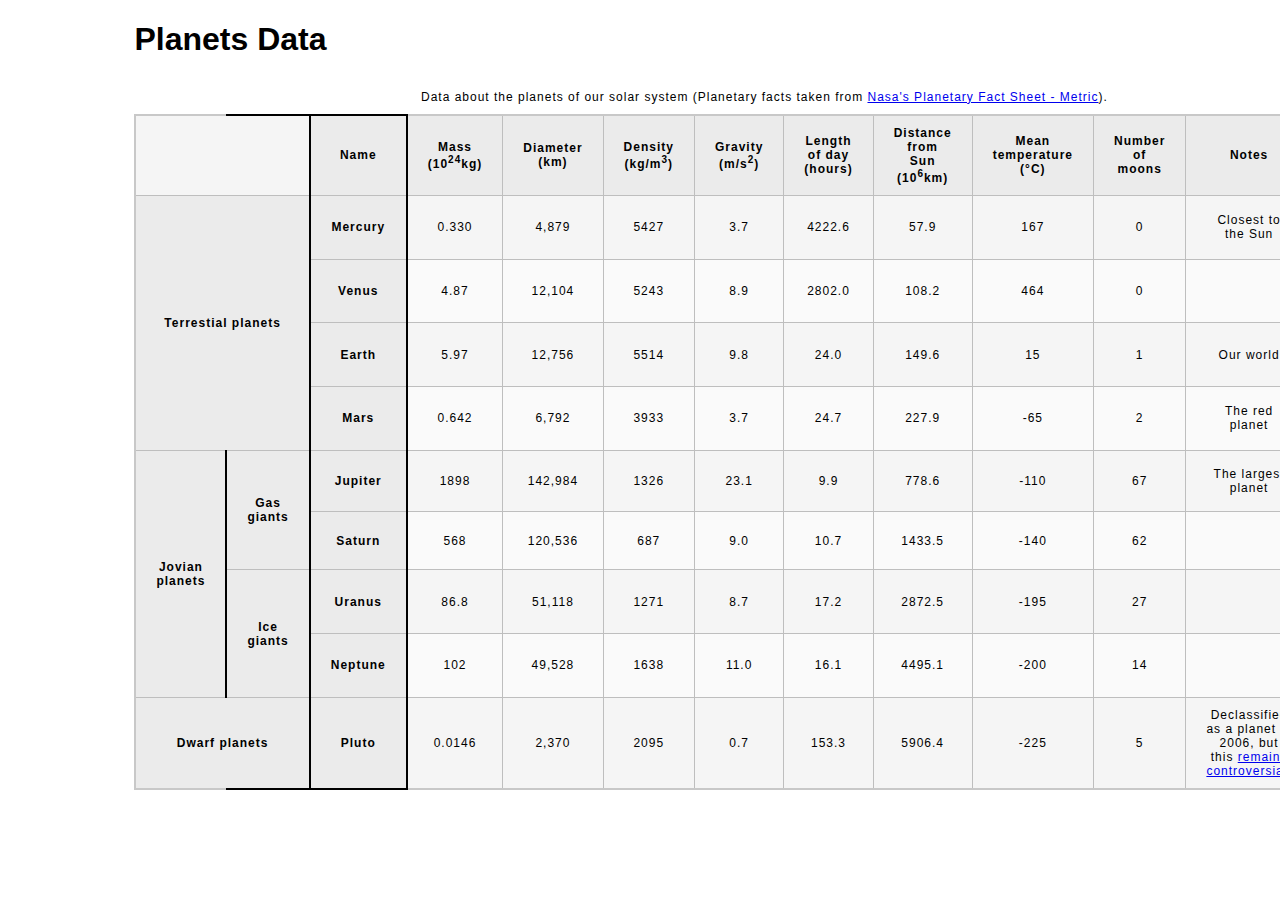
<file: planets-table/planets-table/index.html>
<!DOCTYPE html>
<html lang="en">
    <head>
        <meta charset="utf-8">
        <meta name="viewport" content="width=device-width, initial-scale=1.0">
        <meta name="author" content="Carter Forrar-Paul">
        <link href="css/style.css" rel="stylesheet" type="text/css">
    </head>
    <body>

        <!-- Wrap the top-level heading in a header element -->
        <header>
            <h1>Planets Data</h1>
        </header>
        <main>
            <table>
                
        <!-- Add a main element to contain the table -->
            
            <!-- Add the table element. This will contain your table caption, coloumn group, table head, table body, and the data. -->
                
                <!-- The caption element should be the first child of the table element, and wrap the following text and link.-->
        <caption>
                Data about the planets of our solar system (Planetary facts taken from <a href="http://nssdc.gsfc.nasa.gov/planetary/factsheet/">Nasa's Planetary Fact Sheet - Metric</a>).
                </caption>
                <colgroup>
                    <col>
                    <col span="2" class="Name">
                    <col span="2"  class="Mass (10<sup>24</sup>kg)">
                    <col span="2"   class="Diameter (km)">
                    <col span="2" class="Density (kg/m<sup>3</sup>)">
                    <col span="2" class="Gravity (m/s<sup>2</sup>)">
                    <col span="2" class="Length of day (hours)">
                    <col span="2" class="Distance from Sun (10<sup>6</sup>km)">
                    <col span="2" class="Mean temperature (°C)">
                    <col span="2" class="Number of moons">
                    <col span="2" class="Notes">
                    <col span="2" class="Image">
                </colgroup>
            <thead>
  <tr>
   <td colspan="2"></td>
   <th scope="col">Name</th>
   <th scope="col">Mass (10<sup>24</sup>kg)</th>
   <th scope="col">Diameter (km)</th>
   <th scope="col">Density (kg/m<sup>3</sup>)</th>
   <th scope="col">Gravity (m/s<sup>2</sup>)</th>
   <th scope="col">Length of day (hours)</th>
   <th scope="col">Distance from Sun (10<sup>6</sup>km)</th>
   <th scope="col">Mean temperature (°C)</th>
   <th scope="col">Number of moons</th>
   <th scope="col">Notes</th>
      <th scope="col">Image</th>
  </tr>
 </thead>
                
                <tbody>
                <tr>
   <th colspan="2" rowspan="4" scope="rowgroup">Terrestial planets</th>
   <th scope="row">Mercury</th>
   <td>0.330</td>
   <td>4,879</td>
   <td>5427</td>
   <td>3.7</td>
   <td>4222.6</td>
   <td>57.9</td>
   <td>167</td>
   <td>0</td>
   <td>Closest to the Sun</td>
                    <td>
                    <img src="images/mercury.jpg"
                         alt="Picture of the planet Mercury">
                        
                    </td>

  </tr>
  <tr>
   <th scope="row">Venus</th>
   <td>4.87</td>
   <td>12,104</td>
   <td>5243</td>
   <td>8.9</td>
   <td>2802.0</td>
   <td>108.2</td>
   <td>464</td>
   <td>0</td>
   <td></td>
      <td> <img src="images/venus.jpg"
                alt="Picture of the planet Venus">
      </td>
      
  </tr>
  <tr>
   <th scope="row">Earth</th>
   <td>5.97</td>
   <td>12,756</td>
   <td>5514</td>
   <td>9.8</td>
   <td>24.0</td>
   <td>149.6</td>
   <td>15</td>
   <td>1</td>
   <td>Our world</td>
      <td> <img src="images/earth.png"
                alt="Picture of the planet Earth">
                </td>
  </tr>
  <tr>
   <th scope="row">Mars</th>
   <td>0.642</td>
   <td>6,792</td>
   <td>3933</td>
   <td>3.7</td>
   <td>24.7</td>
   <td>227.9</td>
   <td>-65</td>
   <td>2</td>
   <td>The red planet</td>
      <td> <img src="images/mars.jpg"
                alt="Picture of the planet Mars">
      </td>
  </tr>
  <tr>
   <th rowspan="4" scope="rowgroup">Jovian planets</th>
   <th rowspan="2" scope="rowgroup">Gas giants</th>
   <th scope="row">Jupiter</th>
   <td>1898</td>
   <td>142,984</td>
   <td>1326</td>
   <td>23.1</td>
   <td>9.9</td>
   <td>778.6</td>
   <td>-110</td>
   <td>67</td>
   <td>The largest planet</td>
      <td> <img src="images/jupiter.jpg"
                alt="Picture of the planet Jupiter">
      </td>
  </tr>
  <tr>
   <th scope="row">Saturn</th>
   <td>568</td>
   <td>120,536</td>
   <td>687</td>
   <td>9.0</td>
   <td>10.7</td>
   <td>1433.5</td>
   <td>-140</td>
   <td>62</td>
   <td></td>
      <td> <img src="images/saturn.jpg"
                alt="Picture of the planet Saturn">
      </td>
  </tr>
  <tr>
   <th rowspan="2" scope="rowgroup">Ice giants</th>
   <th scope="row">Uranus</th>
   <td>86.8</td>
   <td>51,118</td>
   <td>1271</td>
   <td>8.7</td>
   <td>17.2</td>
   <td>2872.5</td>
   <td>-195</td>
   <td>27</td>
   <td></td>
      <td> <img src="images/uranus.jpg"
                alt="Picture of the planet">
      </td>
  </tr>
  <tr>
   <th scope="row">Neptune</th>
   <td>102</td>
   <td>49,528</td>
   <td>1638</td>
   <td>11.0</td>
   <td>16.1</td>
   <td>4495.1</td>
   <td>-200</td>
   <td>14</td>
   <td></td>
      <td> <img src="images/neptune.jpg"
                alt="Picture of the planet Neptune">
      </td>
  </tr>
  <tr>
   <th colspan="2" scope="rowgroup">Dwarf planets</th>
   <th scope="row">Pluto</th>
   <td>0.0146</td>
   <td>2,370</td>
   <td>2095</td>
   <td>0.7</td>
   <td>153.3</td>
   <td>5906.4</td>
   <td>-225</td>
   <td>5</td>
   <td>Declassified as a planet in 2006, but this <a class="external" href="http://www.usatoday.com/story/tech/2014/10/02/pluto-planet-solar-system/16578959/" rel="noopener">remains controversial</a>.</td>
      <td> <img src="images/pluto.jpg"
                alt="Picture of the planet">
      </td>
  </tr>
                </tbody>
            </table>
        </main>
        
                <!-- The second child of the table element should be the colgroup element, which also contains several col elements, and helps define the purpose of the table colums. -->
                    
                <!-- The table head element should be the third child of the table element; it will wrap the code and content to define a row of column headers. -->    
                
                <!-- The fourth child of the table element should be the table body element, which will contain the code and content to display rows of data. -->
                    
                <!-- Please note that you do NOT need to add a table footer for this assignment. -->
    </body>
</html>
</file>
<file: blog/css/style.css>
/* TO GET AN IDEA OF THE CSS YOU WILL LIKELY BE USING, SEE THE LISTS BELOW. */

        /* 
        
        Spacing 

            - padding (shorthand and/or specific properties like padding-bottom, etc.)

            - margin, (shorthand and/or specific properties like margin-top, etc.)

            - letter-spacing, word-spacing, line-height

            - width, max-width, min-width
            - height, max-height, min-height

        Typography 

            - font-family, font-size, font-style, font-weight

            - text-decoration, text-align

            - color

            - text-shadow, text-transform

        Box, Layout and Border 

            - border (shorthand and/or specific properties like border-top, border-bottom-radius, border-width, etc.)

            - box-shadow

            - display, float, align-items, align-content

            - grid-template-columns, grid-column-gap

            - transform

        Other

            - :nth()-child (to target specific child elements)

            - :focus, :hover, :active (to target link states)

            - @font-face or @import (to import typefaces)

        */


/* ------ START WRITING YOUR CODE BELOW ------ */
@font-face {
    font-family:sans-serif;
    src: url(../fonts/sans-serif.ttf);
    font-style:normal;
    font-weight:normal;
}
@font-face {
    font-family:serif;
    src: url(../fonts/serif.ttf);
    font-style:normal;
    font-weight:normal;
}


html {
    margin: 0;
    padding: 0;
    font-size: 16px;
    background-color: #FFFFFF;
}
    body {
    max-width:1200px;
    margin:0 auto;
    padding:1rem 2rem;    
    color:#111;
    font-family: 'Roboto Condensed', sans-serif;
       
} 

header {
    margin-bottom:4rem;
    padding-bottom:2rem;
    word-spacing: normal;
    
}


h1 {
    font-size: 4rem;
    font-weight:100;
    color: #333;
    font-family: Lato, sans-serif;
    text-shadow:2px 2px 3px #333;      
    margin:0;
}




.highlight {
     border-color:brown;
background-color:brown;
color: white;
border-radius: 1.25rem .75rem;
padding: .5rem;
font-weight: bold;
    text-transform: uppercase;
    
         
}
nav {
      padding bottom: auto;
    margin-top: .25rem;
    border-bottom: solid;
    border-top: solid;
    display: flex;
    
    

} 

nav a {
    text-decoration:none;
    line-height: 3;
    text-align: center;
    font-size: 2rem;
    margin-bottom: 1.5rem;
    word-spacing: 6rem;
    display: inline-block;
}

nav a:nth-child(2) {
    transform: rotate(10deg)
        
}


a [href^="blog"] {
    text-decoration: line-through;
    
}



}  
.main-section {
   display: flex; 

} 
article {
    width: 75%;
    float: 75%
}   
  
.article-image {
    float: left;
    
} 

p {
font-size: 1rem;
  line-height: 1.5;
}

main {
     padding-left:2%;
    padding-right:2%;
    margin-left:14rem;
}



}  
aside {
width: 25%;
    float: 25%
    
}   

aside:nth-child(3) {
    width: 25%;
    float: right;
    
}





footer {
 text-align: right;
    
}   
.copyright {
    text-align: left;
    
}   
    
    
    
    
 .subsection {
display: grid;
grid-template-columns: repeat(3, 1fr);
grid-column-gap: 1rem;

}
</file>
<file: homepage-overhaul/css/style.css>
/* || General Setup */

@import url('https://fonts.googleapis.com/css?family=Lato:400,400i,900,900i|Roboto+Condensed:400,400i,700|Roboto:400,400i,900|Shadows+Into+Light');

html {
    margin: 0;
    padding: 0;
    font-size: 16px;
    background-color: #FFFFFF;
}

body {
    max-width:1200px;
    margin:0 auto;
    padding:1rem 2rem;    
    color:#111;
    font-family: 'Roboto Condensed', sans-serif;
       
} 

header {
    border-bottom: .0625rem solid #333;
    margin-bottom:4rem;
    padding-bottom:2rem;
  
}
 
h1 {
    font-size: 6rem;
    font-weight:100;
    color: #333;
    font-family: Lato, sans-serif;
    text-shadow:2px 2px 3px #333;      
    margin:0;
}

h1 span {
    color:#8C2B3F;
}

h2 {
    
    font-size:2rem;
    margin-top:0;
    font-weight:100;
    font-family:'Lato', sans-serif;
    
}

p, li {
  font-size: 1rem;
  line-height: 1.5;
}

blockquote {
    
    border-top:.0625rem solid #333;
    border-bottom:.0625rem solid #333;
    margin:2rem 0;
    padding:2rem 4rem;
    text-align:center;
    font-style:italic;
}

nav {
      float:left;
      display: flex;
      flex-wrap:wrap;
      flex-direction: column;
      width:14rem;
      border:.0625rem solid #333;
      background-color:#8FB0D0;
      position:fixed;
}

nav img {
    width:100%;
    border-bottom:.0625rem solid #333;
}

nav p {
    margin:0;
    padding:1rem;
    font-size:.75rem;
    background-color:#242F40;
    color:#B1BED3;
    border-top:.0625rem solid #333;
}

nav p a {
    
    color:#B1BED3;
}

nav p a:hover,
figcaption a:hover {
    color:#495F83;
    text-decoration:none;
}

nav ul {
    border-bottom:.0625rem solid #333;
    list-style-type:none;
    margin:0;
    padding:0;
}

nav ul a {
    display: block;
    font-size: 1.5rem;
    line-height: 1.7;
    padding:.75rem 1.25rem;
    text-decoration: none;
    color: #333;
    font-family:'Roboto', sans-serif;
}

nav :nth-child(2) {
    margin-top:0;
}

nav a:hover {
  color:#FFF;
    background-color:#333;
}

nav a:active {
    color:#FFF;
    font-style: italic;
    background-color:#333;
}

/* || main layout */

main {
    padding-left:2%;
    padding-right:2%;
    margin-left:14rem;
}

section {
    margin-bottom:.5%;
}

aside {
    display:flex;
}

figure {
    
    background-color:#242F40;
}

/* || Media */

.fig-1 {
    
    width:49%;
    margin-left:0;
    margin-right:1%;
}

.fig-2 {
    
    width:49%;
    margin-right:0;
    margin-left:1%;
}

figure img {
  width: 100%;
  margin:0;   
}

figcaption {
    font-size:.75rem;
    padding:.5rem;
    margin:0;
    background-color:#242F40;
    color:#B1BED3;
}

figcaption a {
    
    font-size:.75rem;
    color:#B1BED3;
}

figure video,
figure iframe {
    border:none;
    background-color:#000;
}

/* || Written Content */

article {
  margin:0;
}

article>p {
  margin-top:0;
}

article>p>a {
    
    color:darkblue;
}

/* || Footer Layout */

footer {
    clear:both;
    overflow:auto;
    margin:3% 2%;
    border-top: 1px solid #333;
}

.copyright {
    font-size:.75rem;
    text-align:right;
}

footer a {
    font-size:.75rem;
    color:darkblue;
}

article p a:hover,
footer a:hover {
  text-decoration:none;
  color:#495F83;
}

.return {
    font-size:.75rem;
    float:left;
}
</file>
<file: school-site/css/style.css>
/* General setup */

* {
    box-sizing: border-box;
}

html {
    font-size:16px;
}

body {
    margin: 1.5rem auto;
    width:90%;
    min-width:56.25rem;
}

/* Layout */

main {
    overflow:auto;
    min-width:45rem;
    
}

section {
    float: left;
    min-width: 22.5rem;
    width:50%;
}

figure {
    width:60%;
    margin:0 10% 0 0;
    float:left;
}

figure img {
    width:100%;
    max-width:25rem;
}

figcaption {
    margin:.375rem 0;
}

.long-list {
    margin-top:0;
}

nav {
    float: left;
    width:11.25rem;
}

footer {
    clear: both;
    margin-top:1.5rem;
}

section, aside, nav, footer {
  padding: .5rem;
}

/* header and footer */

header, footer {
  border-top: .125rem solid #33658A;
  border-bottom: .125rem solid #33658A;
}

/* ------ START WRITING YOUR CODE BELOW THIS LINE ------ */

/* NO changes should be made to any of the code above. */

/* NOTE: While you will be using some of the same CSS properties, the VALUES 
   may need to be different in order to style the page correctly. */



/* Imported Typfaces */
@font-face {
    font-family:Josefinslab;
    src: url(../fonts/josefinslab-regular.ttf);
    font-style:normal;
    font-weight:normal;
}
@font-face {
    font-family:Montserrat;
    src: url(../fonts/montserrat-regular.ttf);
    font-style:normal;
    font-weight:normal;
}



/* Typography Styles */
html {
    font-family: 'Montserrat', Arial, sans-serif;  
    
}
h1 {
   letter-spacing: .125rem;
    font-family: 'Josefinslab', Garamond, serif;
     font-weight:normal;
    font-style:normal;
    font-size: 3.75rem;
    margin: 1.125rem;
    text-align: center;
}

h2 {
   letter-spacing: .125rem;
    font-family: 'Josefinslab', Garamond, serif;
     font-weight:normal;
    font-style:normal;
    font-size: 1.5rem;
}

h2 + p {
    text-indent: 1.5rem;
     font-size: .75rem;
    letter-spacing: .03125rem;
    word-spacing: .125rem;
}
p {
    font-size: .75rem;
    letter-spacing: .03125rem;
    word-spacing: .125rem;
    
}
li {
     font-size: .75rem;
    letter-spacing: .03125rem;
    word-spacing: .125rem;
}
figcaption {
   font-size: .75rem;
    margin-bottom: 2rem;
}

/* Link Styling */

a {
 outline: none;
    
}
a:link
a:visited {
    color: #33658A;
    
}
a:focus,
a:hover {
   border-bottom: none; 
}


/* List Styling */

ul {
  margin-top: 1rem;
    margin-bottom: 1rem;
    margin-left: 0;
    margin-right: 0;
    list-style-type: square;
    
}

ol {
margin: 1rem, 0;
list-style-type: lower-alpha;
    
}

.long-list a:hover {
  transform: uppercase;
}
/* Navigation Menu */
nav {
   padding-left: 0;
    margin-top: .25rem;
}
nav a {
    text-decoration: none;
    display: inline-block;
    width: 100%;
    line-height: 3;
    text-align: center;
    font-size: 1.125rem;
    margin-bottom: 1.5rem;
    border: .0625rem, solid, #33658A;
    
}
nav a:focus
nav a:hover {
   color: #FFF;
    background-color: #33658A;
}
nav a:active {
   color: #FFF;
    background-color: #000;
    
}


/* Footer Styles */
footer {
   text-align: center; 
}
</file>
<file: wanted-poster/css/style.css>
/* Imported Typeface Files */

@font-face {
    font-family:Lato;
    src: url(../fonts/lato-regular.ttf);
    font-style:normal;
    font-weight:normal;
}
@font-face {

    font-family:Alfa Slab One;
    src: url(../fonts/alfa-slab-one-regular.ttf);
    font-style:normal;
    font-weight:normal;
}


/* Root */

html {
    font-size:16px;
}


/* Body & Main  */

body {
    font-family:Lato, Arial, sans-serif;
    font-size:1rem;
    padding:1rem;
    min-width:39rem;
    max-width:50rem;
    margin:0 auto;
}
main {
    background-color:#ddd;
    background-image:url(../images/wrinkled-white-paper-background.jpg);
    background-size:cover;
    background-repeat: no-repeat;
    border:1px solid #333;
}

/* ------ START WRITING YOUR CODE BELOW THIS LINE ------ */

/* NO changes should be made to any of the code above. */

/* The first heading style rule has been completed for you. Examine it carefully
   to get an idea of some of the style properties you will need to use; then
   complete the style code according to the instructions in Canvas. */

/* NOTE: While you will be using some of the same CSS properties, the VALUES 
   may need to be different in order to style the page correctly. */


/* Headings  */

h1 {
    text-transform: uppercase;
    font-size:6rem;
    margin: 0;
    letter-spacing: .5rem;
    color: darkred;
    text-shadow:.09375rem .09375rem .09375rem #000;
    font-family:'Alfa Slab One', Garamond, serif;
    text-align: center;
}

h2 {
    text-transform: uppercase;
    font-size: 3rem;
    margin: 0;
    letter-spacing: .25rem;
    color: darkred;
    text-shadow:.09375rem .09375rem .09375rem #000;
    font-family:'Alfa Slab One', Garamond, serif;
    text-align:center;
    font-weight: normal;
}

h3 {
    text-transform: uppercase;
    font-size: 2rem;
    margin: 0;
    letter-spacing: .5pxrem;
    color: black ;
    font-family:'Alfa Slab One', Garamond, serif;
    text-align:center;
    font-weight: normal;
}

h4 {
    
    text-transform: uppercase;
    font-size: 1.5rem;
    margin: 0;
    letter-spacing: .25rem;
    color: darkred ;
    text-shadow:.09375rem .09375rem .09375rem #000;
    font-family:'Alfa Slab One', Garamond, serif;
    text-align:center;
    padding-bottom: 1.125rem;
    font-weight: normal;
   
}

h4 span {
    padding-bottom: 0;
    padding-top: 0;
    padding-left: .5rem;
    padding-right: .5rem;
}

h5 {

    font-size:1rem;
    margin: 0;
    color:#FFF;
    text-align:center;
    margin-top: .25rem;
    padding: .5rem;
    background-color: #333;
    font-weight: normal;

    
}
/* Section & Paragraph */
section {
 margin-top: 8pxrem;
}
p {
    margin-bottom: 1rem;
    margin-top: 1rem;
    margin-left: auto;
    margin-right: auto;
    padding-top: 0;
    padding-bottom: 0;
    padding-left: 1rem;
    padding-right: 1rem;
    width: 90%;
    text-align: left;
}


/* Image & Figure */
img {
    width: 100%;
    margin-bottom: 0;
    margin-top: 0;
    margin-left: auto;
    margin-right: auto;
    max-width: 50rem;
}
figure {
    margin-bottom: 2rem;
}
figcaption {
    padding-top: .5rem;
    text-align: right;
}
/* Footer */

footer {
   padding: 1rem;
    border-top-style: solid;
    border-top-width: 2rem;
    border-top-color: #333;   
}
</file>
<file: planets-table/planets-table/css/style.css>
html {
  font-family: sans-serif;
    font-size:16px;
}

header, 
main {
    
    margin:0 auto;
    width:80%;
}

table {
  border-collapse: collapse;
  border: 2px solid rgb(200,200,200);
  letter-spacing: 1px;
  font-size: 0.75rem;
    width:100%;
    max-width:1920px;
}

td, th {
  border: 1px solid rgb(190,190,190);
  padding: .625rem 1.25rem;
}

th {
  background-color: rgb(235,235,235);
}

td {
  text-align: center;
}

tr:nth-child(even) td {
  background-color: rgb(250,250,250);
}

tr:nth-child(odd) td {
  background-color: rgb(245,245,245);
}

col:nth-child(2) {
    border:2px solid #000;
}

caption {
  padding: .625rem;
}

img {
    
    width:100%; max-width:4.53125rem;
    
}
</file>
